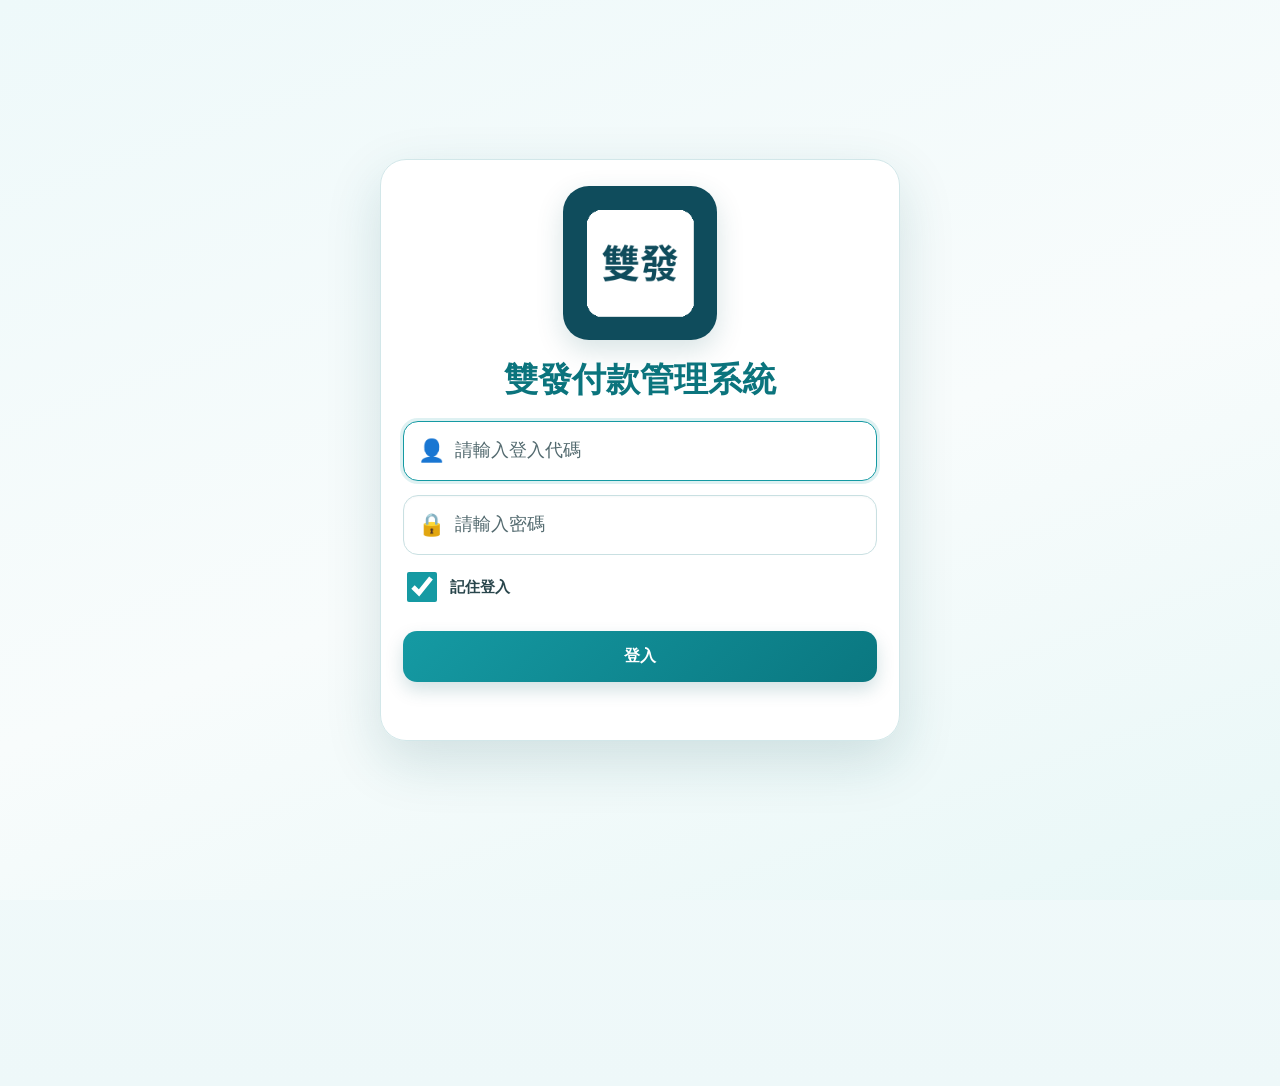
<file: index.html>
<!doctype html><html lang="zh-Hant"><head><meta charset="utf-8"><meta name="viewport" content="width=device-width,initial-scale=1,viewport-fit=cover,user-scalable=no"><meta name="theme-color" content="#159aa3"><meta name="apple-mobile-web-app-capable" content="yes"><meta name="apple-mobile-web-app-status-bar-style" content="default"><meta name="apple-mobile-web-app-title" content="雙發付款"><link rel="apple-touch-icon" href="icon-192.png"><title>雙發付款管理系統 V8.3 Build 0331・報表欄位配色與支票到期日醒目版・測試免授權版</title><link rel="manifest" href="manifest.json"><link rel="stylesheet" href="styles.css?v=83516"><style>
.report-actions{display:flex;gap:10px;flex-wrap:wrap}.status-pill{display:inline-flex}.mini{font-size:13px}.danger{background:#a33}.vendor-row{display:grid}.inline-3{display:grid}.report-table{width:100%}.ai-card{border-style:dashed}.ocr-result{white-space:pre-wrap}

.logout-choice-overlay{position:fixed;inset:0;background:rgba(0,0,0,.48);display:flex;align-items:center;justify-content:center;padding:20px;z-index:99999}.logout-choice-panel{width:min(420px,100%);background:#fff;border-radius:18px;padding:22px;box-shadow:0 18px 60px rgba(0,0,0,.3)}.logout-choice-panel h3{margin-top:0}.logout-choice-panel button{margin-top:10px}
</style></head><body>
<header class="topbar"><button id="backBtn" class="navbtn hidden">←</button><div><h1 id="systemNameHeader">雙發付款管理系統</h1><p id="pageTitle">首頁</p></div><button id="homeBtn" class="navbtn hidden">⌂</button></header>
<main>
<section id="home" class="page active"><div class="hero"><h2 id="homeHeroTitle">付款、銷帳、提醒、報表</h2><p>付款流程更清楚，手機與 iPad 都好操作</p><div class="home-version" style="display:inline-block;margin-top:12px;padding:6px 12px;border-radius:999px;background:#e6f7f7;color:#087f88;font-size:13px;font-weight:800">V8.3 Build 0331｜更新 2026/10/14</div></div><div class="home-grid"><button class="home-card primary add-payment-card" data-go="vendor"><small class="home-card-badge">主要入口</small><b class="home-payment-title"><span data-home-label="payment">新增付款</span><i class="home-payment-plus" aria-hidden="true">＋</i></b><span>建立付款、收款與簽收</span><small class="home-card-flow"><em>廠商</em><i>→</i><em>月份</em><i>→</i><em>金額</em><i>→</i><em>簽名</em></small><small class="home-card-tip">多月份・現金／客票／支票都可以</small></button><button class="home-card" data-go="search"><b data-home-label="settlement">查詢付款資料</b><span>依廠商、序號、票號查詢</span></button><button class="home-card" data-go="checks"><b data-home-label="reminder">支票管理</b><span>票號、到期與銷帳</span></button><button class="home-card" data-go="report"><b data-home-label="report">報表中心</b><span>廠商歷史付款與列印</span></button><button class="home-card" data-go="vendors"><b>廠商基本資料</b><span>新增、修改廠商代號與名稱</span></button><button class="home-card" data-go="todayMail"><b>📦 本日郵寄清單</b><span>查看今日郵寄支票與列印</span></button><button class="home-card" data-go="settings"><b>系統設定</b><span>銀行、付款方式、備份</span></button><button id="homeLogoutBtn" class="home-card logout-card"><b>🚪 登出</b><span>安全離開系統</span></button></div><div id="dueNotice" class="notice hidden"></div><p style="text-align:center;margin:0 0 12px;color:#70868c;font-size:12px">最新功能：付款查詢與報表日期排序</p></section>
<section id="vendor" class="page"><div class="step"><span>1</span>選擇廠商</div><label>廠商<input id="vendorInput" list="vendorOptions" inputmode="search" autocomplete="off" placeholder="可輸入代號或廠商名稱，例如 3046 或櫻翔"><datalist id="vendorOptions"></datalist></label><p class="hint">可直接手動輸入廠商代號或名稱，也可點選下拉建議，例如：3046－櫻翔。</p><button id="vendorNext" class="primary full">下一頁</button><button id="quickAddVendor" class="secondary full">＋ 新增廠商資料</button></section>
<section id="payment" class="page"><div class="step"><span>2</span>付款資料</div><div class="payment-vendor-card"><span>目前廠商</span><b id="paymentVendorName">尚未選擇廠商</b></div><label>收款月份（可填區間）<div class="month-picker-row"><input id="payMonth" type="month" aria-label="起始月份"><span class="month-to">至</span><input id="payMonthEnd" type="month" aria-label="結束月份"><button id="addPayMonth" type="button" class="secondary month-add-btn">加入月份</button></div></label><div id="selectedPayMonths" class="selected-months" aria-live="polite"></div><p class="hint month-hint">例如輸入 2026/05 至 2026/07，會自動登錄 5、6、7 月；也可只填一個月份。點已選月份可移除。</p><label>應付金額<input id="amountDue" type="number" inputmode="numeric"></label><div class="discount-grid"><label>折扣 1（%）<input id="rate" type="number" step="0.01" inputmode="decimal" value="95"></label><label>折扣 2（%）<input id="rate2" type="number" step="0.01" inputmode="decimal" value="100"></label><label>折扣 3（%）<input id="rate3" type="number" step="0.01" inputmode="decimal" value="100"></label></div><p class="hint discount-hint">可連續相乘，例如：10,000 × 92% × 95% × 95% ＝ 8,303。</p><label>付稅金<input id="taxPaid" type="number" min="0" step="1" inputmode="numeric" value="0" placeholder="沒有稅金可留 0"></label><label>去尾數<select id="roundMode"><option value="none">不去尾數</option><option value="ones">去個位數</option><option value="tens">去十位數</option><option value="hundreds">去百位數</option><option value="round">四捨五入到元</option></select></label><div class="calc-box">自動計算實付：<b id="calculatedPaid">$0</b><div class="mini" id="calculationFormula">應付 × 折扣1 × 折扣2 × 折扣3 ＋ 付稅金</div></div><label>實付金額（可手動修改）<input id="amountPaid" type="number" inputmode="numeric"></label><label>扣款／差額<input id="deductionAmount" type="number" inputmode="numeric"></label><label>扣款內容<textarea id="deductionNote" rows="3" placeholder="退貨、折讓、尾數調整等"></textarea></label><button id="paymentNext" class="primary full">下一頁</button></section>
<section id="method" class="page"><div class="step"><span>3</span>選擇付款方式或組合</div><div id="methodChoices" class="choice-grid"></div></section>
<section id="bank" class="page"><div class="step"><span>4</span>選擇銀行</div><div id="bankChoices" class="choice-grid"></div></section>
<section id="check" class="page"><div class="step"><span>5</span>支票／轉帳資料</div><label>銀行<input id="selectedBank" readonly></label><div id="checkFields"><label>支票號碼<select id="checkNumber"></select></label><label>或直接手動輸入支票號碼<input id="manualCheckNumber" autocapitalize="characters" autocomplete="off" placeholder="例如：AB00000862，系統會自動變成 AB-00000862"></label><p class="hint">手動輸入時會優先使用，並自動加入該銀行的支票清單。</p><label>支票到期日<input id="checkDueDate" type="date"></label></div><div id="mailFields" class="hidden"><div class="card"><h3>郵寄資料</h3><label>本次郵寄共幾筆<input id="mailTotalCount" type="number" min="1" step="1" inputmode="numeric" value="1" placeholder="例如：5"></label><label>郵局郵寄貼紙號碼<input id="mailStickerNumber" autocomplete="off" inputmode="text" placeholder="請輸入掛號／郵寄貼紙上的號碼"></label><label>寄件日期<input id="mailDate" type="date"></label><p class="hint">貼紙號碼會存入付款資料，之後可在查詢付款資料中直接搜尋。</p></div></div><div id="transferFields" class="hidden"><label>預定轉帳日<input id="transferDate" type="date"></label></div><label>金額<input id="checkAmount" type="number" inputmode="numeric"></label><p class="hint">系統會在到期／轉帳日前一天及當天提醒。</p><button id="checkNext" class="primary full">下一頁</button></section>
<section id="photos" class="page"><div class="step"><span>6</span>拍照存證</div><div class="upload-card"><b>請款單／貨單</b><input id="invoicePhoto" type="file" accept="image/*" capture="environment" multiple><div id="invoicePreview" class="thumbs"></div></div><div id="checkPhotoBlock" class="upload-card"><b>支票／客票正面</b><input id="checkPhoto" type="file" accept="image/*" capture="environment"><div id="checkPreview" class="thumbs"></div></div><div id="photoStorageStatus" class="photo-storage-status" aria-live="polite"></div><div class="card ai-card"><h3>AI 照片辨識</h3><p class="hint">個人離線版以穩定儲存為主，AI 辨識需要網路，因此離線時不啟用。</p><button id="runOcr" class="secondary full" disabled>離線版不啟用 AI 辨識</button><div id="ocrProgress" class="mini"></div><div id="ocrResult" class="ocr-result hidden"></div></div><button id="photosNext" class="primary full">下一頁</button></section>
<section id="signature" class="page"><div class="step"><span>7</span>廠商確認與簽名</div><div class="signature-payment-card"><div class="signature-vendor" id="signatureVendor">廠商</div><div class="signature-method" id="signatureMethod">付款方式</div><div class="signature-amount-label">本次收款金額</div><div class="signature-amount" id="signatureAmount">NT$ 0</div><div class="signature-warning">請先確認收款金額無誤，再於下方簽名</div></div><p class="hint">請廠商直接用手指在白色區域簽名。簽名後請按「確認收款」。</p><div class="canvas-wrap"><canvas id="signatureCanvas"></canvas></div><div class="two"><button id="clearSignature" class="secondary">清除重簽</button><button id="signatureNext" class="primary">確認收款</button></div></section>
<section id="confirm" class="page"><div class="step"><span>8</span>確認資料</div><div id="summary" class="summary"></div><div class="two"><button id="editBtn" class="secondary">返回修改</button><button id="saveBtn" class="primary">確認存檔</button></div></section>
<section id="done" class="page"><div class="done">✓</div><h2 class="center">付款資料已儲存</h2><div id="doneSerial" class="center"></div><button id="viewLast" class="primary full">查看本筆資料</button><button id="newAgain" class="secondary full">新增下一筆</button><button class="secondary full" data-go="home">返回首頁</button></section>
<section id="search" class="page"><h2>查詢付款資料</h2><input id="searchInput" placeholder="廠商、代號、序號、支票號碼、郵寄貼紙號碼"><label>狀態<select id="statusFilter"><option value="">全部</option><option>待轉帳</option><option>已開支票</option><option>已銷帳</option><option>作廢</option></select></label><label>日期排序<select id="paymentSortOrder"><option value="desc">最新 → 最早</option><option value="asc">最早 → 最新</option></select></label><p id="paymentCount" class="hint">全部 0 筆</p><div id="paymentList"></div></section>
<section id="detail" class="page"><h2>付款明細</h2><div id="detailBody" class="summary"></div><div class="report-actions no-print"><button id="mailSentBtn" class="primary hidden">📮 確認已寄出</button><button id="settleBtn" class="primary">銷帳完成</button><button id="undoSettleBtn" class="secondary hidden">↩ 撤銷銷帳</button><button id="editPaymentBtn" class="secondary">修改本筆</button><button id="deletePaymentBtn" class="secondary danger">刪除本筆</button><button id="printReceiptBtn" class="secondary">列印本筆</button></div><div id="detailImages" class="thumbs big"></div></section>
<section id="checks" class="page"><h2>支票管理</h2><div class="card"><label>銀行<select id="manageBank"></select></label><label>新增單張支票號碼<input id="newCheckNo" autocapitalize="characters" placeholder="例如：AB-00000862"></label><button id="addCheck" class="primary full">新增支票</button></div><div class="card"><h3>批次建立支票號碼</h3><label>票號前綴（兩位英文）<input id="checkPrefix" maxlength="2" autocapitalize="characters" placeholder="例如：AB"></label><label>起始號碼<input id="rangeStart" inputmode="numeric"></label><label>結束號碼<input id="rangeEnd" inputmode="numeric"></label><button id="addRange" class="secondary full">批次新增</button><p class="hint">批次建立的未使用支票，可在下方逐張刪除，或一次清除本銀行全部未使用支票。</p></div><div id="checkList"></div></section>
<section id="report" class="page"><h2>廠商付款報表</h2><div class="card no-print"><label>搜尋廠商<input id="reportVendorSearch" list="reportVendorOptions" inputmode="search" autocomplete="off" placeholder="可輸入中文廠商名稱或代號，例如 櫻翔 或 3046"><datalist id="reportVendorOptions"></datalist></label><p class="hint">可直接輸入中文名稱、部分名稱或廠商代號；留白代表全部廠商。</p><div class="inline-3"><input id="reportStart" type="date"><input id="reportEnd" type="date"><button id="buildReport" class="primary">產生</button></div><label>日期排序<select id="reportSortOrder"><option value="desc">最新 → 最早</option><option value="asc">最早 → 最新</option></select></label><div class="report-actions"><button id="printReport" class="secondary">列印</button><button id="exportCsv" class="secondary">匯出 CSV</button></div></div><div id="reportOutput"></div></section>
<section id="vendors" class="page"><h2>廠商基本資料</h2><div class="card"><p class="hint">每台裝置的廠商資料獨立保存；新裝置不會預載其他人的廠商清單，請自行輸入廠商代號與名稱，例如：3046 櫻翔。</p><div class="inline-3"><input id="vendorCodeManage" placeholder="廠商代號，例如3046"><input id="vendorNameManage" placeholder="廠商名稱，例如櫻翔"><button id="saveVendorManage" class="primary">新增</button></div><input id="vendorSearchManage" placeholder="搜尋代號或名稱"><div id="vendorManageRows"></div></div><div class="card danger-card"><h3>廠商清單管理</h3><p class="hint"><b>清除全部廠商</b>只會移除廠商基本資料與新增付款時的下拉清單；歷史付款中的廠商代號、名稱、付款、照片、簽名都會保留。系統會先建立完整內部備份，並要求二次確認。</p><button id="clearAllVendorsBtn" class="secondary danger full">完整備份後清除全部廠商</button></div></section>
<section id="todayMail" class="page"><h2>本日郵寄清單</h2><div class="card"><label>寄件日期<input id="todayMailDate" type="date"></label><button id="refreshTodayMail" class="secondary full">重新整理清單</button><div id="todayMailSummary" class="backup-status"></div><div id="todayMailList"></div><button id="markAllMailSent" class="primary full">📮 本日全部確認已寄出</button><button id="printTodayMail" class="secondary full">列印／另存 PDF</button></div></section><section id="settings" class="page"><h2>系統設定</h2><div class="card"><h3>系統名稱</h3><p class="hint">可修改首頁、各頁上方、付款簽收單與報表顯示的名稱。</p><input id="systemNameInput" maxlength="30" placeholder="例如：雙發付款管理系統"><button id="saveSystemName" class="primary full">儲存系統名稱</button><button id="resetSystemName" class="secondary full">恢復預設名稱</button></div><div class="card"><h3>首頁文字設定</h3><p class="hint">可修改首頁主要四個按鈕名稱，不影響原本功能。</p><div class="setting-grid"><label>付款<input id="homeLabelPayment" maxlength="12"></label><label>查詢<input id="homeLabelSettlement" maxlength="12"></label><label>支票提醒<input id="homeLabelReminder" maxlength="12"></label><label>報表<input id="homeLabelReport" maxlength="12"></label></div><button id="saveHomeLabels" class="primary full">儲存首頁文字</button><button id="resetHomeLabels" class="secondary full">恢復預設文字</button></div><div class="card"><h3>銀行管理</h3><div class="inline"><input id="newBank" placeholder="新增銀行"><button id="addBank" class="primary">新增</button></div><div id="bankChips" class="chips"></div></div><div class="card"><h3>付款方式</h3><div class="inline"><input id="newMethod" placeholder="新增付款方式"><button id="addMethod" class="primary">新增</button></div><div id="methodChips" class="chips"></div></div><div class="card"><h3>完整備份</h3><label class="toggle-row"><span><b>開啟系統與每次存檔自動備份</b><small>登出前自動完整備份；手動完整備份也包含照片與簽名。正式版與DEV測試版資料分開保存，帶入資料請使用完整備份匯入</small></span><input id="autoBackupToggle" type="checkbox"></label><div id="backupStatus" class="backup-status"></div><button id="exportBtn" class="secondary full">立即完整備份</button><button id="restoreInternalBackupBtn" class="secondary full">從最近一次內部備份還原</button><div id="internalBackupStatus" class="backup-status"></div><label class="secondary full file-label">匯入備份<input id="importInput" type="file" accept="application/json"></label></div><div class="card"><h3>手機儲存空間</h3><div id="storageStatus" class="backup-status"></div><p class="hint"><b>照片永久保留模式：</b>系統不會刪除請款單、支票照片或簽名。空間不足時只會壓縮照片容量。</p><button id="compressPhotosBtn" class="secondary full">壓縮照片（不刪除）</button></div><div class="card danger-card"><h3>清除付款資料</h3><p class="hint"><b>僅清除付款紀錄、照片、簽名及修改紀錄。</b>廠商、銀行、系統名稱、登入帳號與密碼會保留。系統會先自動保存完整內部備份。</p><button id="clearPaymentDataBtn" class="secondary full">完整備份後清除付款資料</button></div><div class="card"><h3>離線使用與更新</h3><p id="offlineStatus" class="hint">正在確認離線狀態…</p><button id="checkUpdateBtn" class="secondary full">連網時檢查更新</button><p class="hint">第一次安裝需要連網開啟一次。完成後可在沒有網路時使用。更新前建議先做完整備份。</p></div><div class="card" id="systemInfoCard"><h3>ℹ️ 系統資訊</h3><div class="backup-status"><b>目前版本</b><br>V8.3 Build 0331<br><small>支票未付款與已逾期總額顯示於清單右上角</small></div><p class="hint">最後更新：2026/10/14<br>資料庫版本：DB 3.0</p><button id="copySystemInfo" class="secondary full">📋 複製系統資訊</button></div></section>
</main><div id="capturePreviewModal" class="capture-preview-modal hidden"><div class="capture-preview-card"><h2>照片預覽</h2><img id="capturePreviewImage" alt="剛拍攝的照片"><p><b>請確認照片清楚、完整、沒有反光。</b></p><div class="two"><button id="retakeCapturePhoto" class="secondary">重新拍照</button><button id="useCapturePhoto" class="primary">使用此照片</button></div></div></div><div id="photoViewer" class="photo-viewer hidden" aria-hidden="true"><button id="closePhotoViewer" class="photo-viewer-close" aria-label="關閉">×</button><img id="photoViewerImage" alt="付款照片放大檢視"><div class="photo-viewer-hint">點一下畫面或按 × 關閉</div></div><div id="toast" class="toast"></div><script src="cloud-config.js?v=83516"></script><script src="app.js?v=83516"></script><script src="v83.js?v=83516"></script></body></html>
</file>
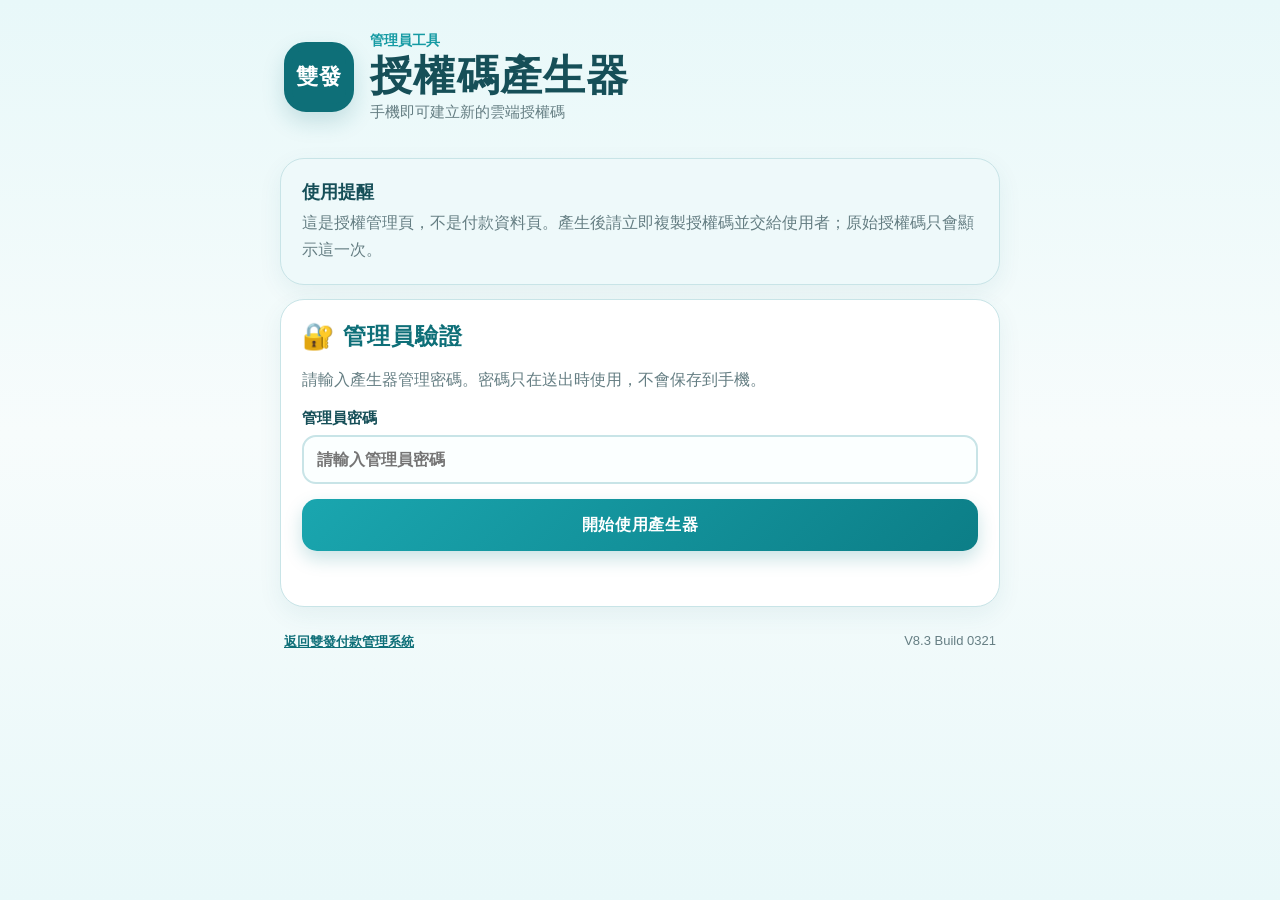
<file: license-generator.html>
<!doctype html>
<html lang="zh-Hant-TW">
<head>
  <meta charset="utf-8">
  <meta name="viewport" content="width=device-width, initial-scale=1, viewport-fit=cover">
  <meta name="theme-color" content="#159aa3">
  <title>雙發｜授權碼產生器</title>
  <link rel="stylesheet" href="license-generator.css">
</head>
<body>
  <main class="page-shell">
    <header class="page-header">
      <div class="brand-mark" aria-hidden="true">雙發</div>
      <div>
        <p class="eyebrow">管理員工具</p>
        <h1>授權碼產生器</h1>
        <p class="subtitle">手機即可建立新的雲端授權碼</p>
      </div>
    </header>

    <section class="notice notice-info">
      <strong>使用提醒</strong>
      <p>這是授權管理頁，不是付款資料頁。產生後請立即複製授權碼並交給使用者；原始授權碼只會顯示這一次。</p>
    </section>

    <section class="panel" id="adminPanel">
      <div class="section-title"><span>🔐</span><h2>管理員驗證</h2></div>
      <p class="muted">請輸入產生器管理密碼。密碼只在送出時使用，不會保存到手機。</p>
      <label class="field">
        <span>管理員密碼</span>
        <input id="adminPassword" type="password" autocomplete="current-password" placeholder="請輸入管理員密碼">
      </label>
      <button class="button button-primary" id="unlockButton" type="button">開始使用產生器</button>
      <p class="status" id="adminStatus" role="status" aria-live="polite"></p>
    </section>

    <section class="panel hidden" id="generatorPanel">
      <div class="section-title"><span>🗝️</span><h2>建立授權碼</h2></div>
      <form id="licenseForm">
        <label class="field">
          <span>公司名稱</span>
          <input id="companyName" type="text" value="雙發水電五金材料行" maxlength="120" required>
        </label>

        <div class="field-row">
          <label class="field">
            <span>授權方案</span>
            <select id="plan">
              <option value="測試版">測試版</option>
              <option value="正式版">正式版</option>
              <option value="自訂版">自訂版</option>
            </select>
          </label>
          <label class="field">
            <span>裝置數量上限</span>
            <input id="maxDevices" type="number" min="1" max="1000" value="10" required>
          </label>
        </div>

        <div class="field-row">
          <label class="field">
            <span>有效期限</span>
            <select id="term">
              <option value="custom">指定日期</option>
              <option value="perpetual">永久</option>
              <option value="1個月">1 個月</option>
              <option value="3個月">3 個月</option>
              <option value="6個月">6 個月</option>
              <option value="1年">1 年</option>
              <option value="2年">2 年</option>
            </select>
          </label>
          <label class="field" id="expiryField">
            <span>到期日</span>
            <input id="expiryDate" type="date" value="2026-09-19">
          </label>
        </div>

        <label class="field">
          <span>離線寬限天數</span>
          <input id="offlineGraceDays" type="number" min="0" max="3650" value="30" required>
          <small>連線暫時中斷時，允許已驗證裝置繼續使用的天數。</small>
        </label>

        <div class="form-actions">
          <button class="button button-primary" id="generateButton" type="submit">產生授權碼</button>
          <button class="button button-secondary" id="clearButton" type="button">清除結果</button>
        </div>
      </form>
      <p class="status" id="formStatus" role="status" aria-live="polite"></p>
    </section>

    <section class="panel result-panel hidden" id="resultPanel">
      <div class="section-title"><span>✅</span><h2>授權碼已建立</h2></div>
      <p class="muted">請先按「複製授權碼」，再把它貼到使用者的系統授權畫面。</p>
      <div class="code-box" id="licenseCode" aria-label="新授權碼"></div>
      <button class="button button-copy" id="copyButton" type="button">複製授權碼</button>
      <dl class="details" id="licenseDetails"></dl>
      <p class="warning">注意：資料庫只保存授權碼雜湊值；離開此頁後無法從雲端找回這組原始授權碼。</p>
    </section>

    <footer class="page-footer">
      <a href="./">返回雙發付款管理系統</a>
      <span>V8.3 Build 0321</span>
    </footer>
  </main>

  <script src="cloud-config.js"></script>
  <script src="license-generator.js"></script>
</body>
</html>
</file>
<file: styles.css>
:root{
  --bg:#f1f9fa;
  --surface:#ffffff;
  --surface-soft:#f8fcfc;
  --ink:#17383e;
  --muted:#698287;
  --brand:#159aa3;
  --brand-deep:#0b747d;
  --brand-light:#e1f7f8;
  --accent:#d79a36;
  --accent-soft:#fff3dc;
  --line:#d5e8ea;
  --success:#16734d;
  --danger:#ad3f44;
  --shadow-sm:0 5px 16px rgba(18,119,126,.09);
  --shadow:0 14px 38px rgba(18,119,126,.13);
  --radius:18px;
}

*{box-sizing:border-box;-webkit-tap-highlight-color:transparent}
html{min-height:100%;background:var(--bg);scroll-behavior:smooth}
body{
  margin:0;
  min-height:100%;
  font-family:-apple-system,BlinkMacSystemFont,"SF Pro Text","PingFang TC","Microsoft JhengHei","Noto Sans TC",sans-serif;
  background:
    radial-gradient(circle at 92% 3%,rgba(67,202,202,.18),transparent 28rem),
    linear-gradient(180deg,#ffffff 0,#f3fbfb 44%,#eef8f9 100%);
  color:var(--ink);
  font-size:16px;
  line-height:1.55;
}
button,input,select,textarea{font:inherit}
button{touch-action:manipulation}
.hidden{display:none!important}

/* 頂端導覽 */
.topbar{
  position:sticky;
  top:0;
  z-index:20;
  min-height:88px;
  display:grid;
  grid-template-columns:48px minmax(0,1fr) 48px;
  align-items:center;
  gap:10px;
  color:#fff;
  padding:calc(12px + env(safe-area-inset-top)) 16px 12px;
  background:
    radial-gradient(circle at 86% -25%,rgba(255,255,255,.36),transparent 15rem),
    linear-gradient(135deg,#148f98 0%,#25b2b9 58%,#62d2cb 100%);
  box-shadow:0 8px 26px rgba(15,118,126,.18);
}
.topbar>div{grid-column:2;grid-row:1;text-align:center;min-width:0}
.topbar #backBtn{grid-column:1;grid-row:1}
.topbar #homeBtn{grid-column:3;grid-row:1}
.topbar h1{margin:0;font-size:21px;line-height:1.2;letter-spacing:.02em;white-space:nowrap;overflow:hidden;text-overflow:ellipsis}
.topbar p{margin:4px 0 0;font-size:13px;font-weight:650;opacity:.9}
.version-tag{
  display:inline-flex;
  align-items:center;
  margin-top:5px;
  padding:3px 9px;
  border:1px solid rgba(255,255,255,.2);
  border-radius:999px;
  background:rgba(255,255,255,.13);
  backdrop-filter:blur(8px);
  font-size:10px;
  font-weight:700;
  letter-spacing:.03em;
  white-space:nowrap;
}
.navbtn{
  width:44px;
  height:44px;
  display:grid;
  place-items:center;
  padding:0;
  border:1px solid rgba(255,255,255,.2);
  border-radius:14px;
  background:rgba(255,255,255,.13);
  color:#fff;
  font-size:25px;
  box-shadow:inset 0 1px 0 rgba(255,255,255,.14);
}
.navbtn:active{transform:scale(.95);background:rgba(255,255,255,.22)}

main{width:min(100%,820px);margin:0 auto;padding:18px 14px calc(42px + env(safe-area-inset-bottom))}
.page{display:none;animation:pageIn .22s ease-out}
.page.active{display:block}
@keyframes pageIn{from{opacity:.45;transform:translateY(5px)}to{opacity:1;transform:none}}

/* 首頁 */
.hero{
  position:relative;
  overflow:hidden;
  margin:3px 0 16px;
  padding:24px 22px;
  border:1px solid rgba(21,154,163,.12);
  border-radius:24px;
  background:linear-gradient(135deg,#ffffff,#e9fbfb);
  box-shadow:var(--shadow);
}
.hero::after{
  content:"$";
  position:absolute;
  right:-7px;
  bottom:-43px;
  width:145px;
  height:145px;
  display:grid;
  place-items:center;
  border-radius:50%;
  background:linear-gradient(145deg,rgba(36,178,185,.14),rgba(36,178,185,.025));
  color:rgba(11,116,125,.14);
  font-size:72px;
  font-weight:900;
}
.hero h2{position:relative;z-index:1;margin:0;font-size:clamp(27px,7vw,36px);line-height:1.2;letter-spacing:-.03em;color:var(--brand-deep)}
.hero p{position:relative;z-index:1;margin:8px 0 0;color:var(--muted);font-weight:650}
.home-grid{display:grid;grid-template-columns:repeat(2,minmax(0,1fr));gap:12px}
.home-card{
  position:relative;
  min-height:142px;
  display:flex;
  flex-direction:column;
  justify-content:flex-end;
  align-items:flex-start;
  gap:4px;
  overflow:hidden;
  padding:19px;
  border:1px solid var(--line);
  border-radius:21px;
  background:rgba(255,255,255,.94);
  color:var(--ink);
  text-align:left;
  box-shadow:var(--shadow-sm);
  transition:transform .16s ease,box-shadow .16s ease,border-color .16s ease;
}
.home-card::before{
  content:"";
  position:absolute;
  left:18px;
  top:17px;
  width:43px;
  height:43px;
  display:grid;
  place-items:center;
  border-radius:14px;
  background:var(--brand-light);
  color:var(--brand);
  font-size:23px;
  font-weight:900;
}
.home-card[data-go="vendor"]::before{content:"＋"}
.home-card[data-go="search"]::before{content:"⌕"}
.home-card[data-go="checks"]::before{content:"票";font-size:17px}
.home-card[data-go="report"]::before{content:"表";font-size:17px}
.home-card[data-go="vendors"]::before{content:"商";font-size:17px}
.home-card[data-go="todayMail"]::before{content:"寄";font-size:17px}
.home-card[data-go="settings"]::before{content:"⚙";font-size:20px}
.home-card b{font-size:19px;line-height:1.25;letter-spacing:-.01em;overflow-wrap:anywhere}
.home-card span{color:var(--muted);font-size:13px;font-weight:600;line-height:1.35}
.home-card.primary{
  grid-column:1/-1;
  min-height:154px;
  background:
    radial-gradient(circle at 90% 5%,rgba(255,255,255,.2),transparent 12rem),
    linear-gradient(135deg,#138c95,#2bb7b9 70%,#57cbc5);
  color:#fff;
  border-color:transparent;
  box-shadow:0 14px 34px rgba(19,140,149,.22);
}
.home-card.primary::before{background:rgba(255,255,255,.16);color:#fff;border:1px solid rgba(255,255,255,.16)}
.home-card.primary span{color:rgba(255,255,255,.78)}
.home-card.primary.add-payment-card{min-height:188px;justify-content:center;align-items:center;gap:4px;padding:48px 16px 18px;text-align:center}
.home-card.primary.add-payment-card::after{content:"→";position:absolute;right:-18px;bottom:-42px;width:150px;height:150px;border-radius:50%;display:grid;place-items:center;background:rgba(255,255,255,.1);color:rgba(255,255,255,.35);font-size:82px;font-weight:300}
.home-card.primary.add-payment-card>*{position:relative;z-index:1}
.home-card.primary.add-payment-card::before{content:none}
.home-card.primary.add-payment-card>.home-card-badge{position:absolute;right:16px;top:14px;padding:4px 9px;border:1px solid rgba(255,255,255,.25);border-radius:999px;background:rgba(255,255,255,.14);color:#fff;font-size:10px;font-weight:850;z-index:2}
.home-card.primary.add-payment-card b.home-payment-title{display:inline-flex;align-items:center;justify-content:center;gap:0;max-width:100%;font-size:clamp(23px,6vw,31px);letter-spacing:.02em;line-height:1.2;white-space:nowrap}
.home-card.primary.add-payment-card .home-payment-title [data-home-label]{color:inherit;font-size:inherit;font-weight:inherit;line-height:inherit}
.home-payment-plus{display:inline-block;color:inherit;font-size:1em;font-style:normal;font-weight:900;line-height:1;margin-left:1px}
.home-card.primary.add-payment-card>span{font-size:15px}
.home-card-flow{display:flex;align-items:center;gap:5px;flex-wrap:wrap;margin-top:10px;padding:6px 9px;border:1px solid rgba(255,255,255,.2);border-radius:999px;background:rgba(255,255,255,.12);color:rgba(255,255,255,.95);font-size:11px;font-weight:800;line-height:1.2}
.home-card-flow em{font-style:normal;white-space:nowrap}
.home-card-flow i{font-style:normal;color:rgba(255,255,255,.7)}
.home-card-tip{margin-top:7px;color:rgba(255,255,255,.72);font-size:11px;font-weight:700;line-height:1.3}
.home-card:active{transform:scale(.975);box-shadow:0 5px 14px rgba(9,67,73,.1)}

/* 標題與步驟 */
.page>h2{margin:4px 2px 17px;font-size:27px;line-height:1.25;color:var(--brand-deep);letter-spacing:-.025em}
.step{
  display:flex;
  align-items:center;
  gap:12px;
  margin:4px 0 19px;
  padding:16px 18px;
  border:1px solid var(--line);
  border-radius:19px;
  background:linear-gradient(135deg,#fff,#eefbfb);
  color:var(--brand-deep);
  font-size:22px;
  font-weight:850;
  box-shadow:var(--shadow-sm);
}
.step span{
  flex:0 0 38px;
  width:38px;
  height:38px;
  display:grid;
  place-items:center;
  border-radius:13px;
  background:linear-gradient(135deg,#1497a0,#36bdbe);
  color:#fff;
  font-size:17px;
  box-shadow:0 6px 14px rgba(20,151,160,.2);
}

/* 表單 */
label{display:grid;gap:8px;margin:13px 0;color:#29464c;font-weight:800;font-size:15px}
input,select,textarea{
  width:100%;
  min-height:52px;
  padding:13px 14px;
  border:1.5px solid var(--line);
  border-radius:14px;
  outline:none;
  background:rgba(255,255,255,.96);
  color:var(--ink);
  font-size:17px;
  font-weight:600;
  box-shadow:inset 0 1px 2px rgba(14,53,57,.025);
  transition:border-color .16s ease,box-shadow .16s ease,background .16s ease;
}
textarea{min-height:100px;resize:vertical;line-height:1.5}
input::placeholder,textarea::placeholder{color:#536a6f;opacity:1;font-weight:500}
input:focus,select:focus,textarea:focus{
  border-color:#16848a;
  background:#fff;
  box-shadow:0 0 0 4px rgba(22,132,138,.12),0 8px 20px rgba(7,91,99,.06);
}
input[readonly]{background:#eaf1f2;color:#4b6267}
.hint{margin:7px 2px;color:var(--muted);font-size:13px;line-height:1.55}
.mini{font-size:13px;color:var(--muted)}

/* 按鈕 */
button,.file-label{
  min-height:50px;
  padding:13px 17px;
  border:0;
  border-radius:14px;
  font-weight:850;
  text-align:center;
  cursor:pointer;
  transition:transform .14s ease,filter .14s ease,box-shadow .14s ease;
}
button:active,.file-label:active{transform:scale(.978)}
.primary{
  color:#fff;
  background:linear-gradient(135deg,var(--brand),#0a7780);
  box-shadow:0 8px 18px rgba(7,91,99,.18);
}
.secondary{
  color:var(--brand-deep);
  background:#e5f1f2;
  border:1px solid #d1e4e6;
}
.danger{color:#fff!important;background:linear-gradient(135deg,#a93a42,#c2555c)!important}
.full{width:100%;margin-top:13px}
button:disabled{opacity:.55;cursor:not-allowed;box-shadow:none}
.primary:disabled{background:#78949b}

/* 卡片與選項 */
.card,.upload-card,.summary,.record{
  border:1px solid var(--line);
  background:rgba(255,255,255,.96);
  border-radius:var(--radius);
  box-shadow:var(--shadow-sm);
}
.card,.upload-card,.summary{padding:17px;margin-bottom:15px}
.card h3,.upload-card h3{margin:0 0 9px;color:var(--brand-deep);font-size:19px}
.upload-card>b{display:block;color:var(--brand-deep);font-size:18px}
.upload-card input{margin-top:10px}
.choice-grid{display:grid;grid-template-columns:repeat(2,minmax(0,1fr));gap:12px}
.choice{
  min-height:94px;
  padding:20px 10px;
  border:1px solid var(--line);
  border-radius:18px;
  background:#fff;
  color:var(--brand-deep);
  font-size:19px;
  font-weight:850;
  box-shadow:var(--shadow-sm);
}
.choice:active{background:var(--brand-light)}
.calc-box{
  margin:13px 0;
  padding:17px;
  border:1px solid #cfe4e6;
  border-radius:17px;
  background:linear-gradient(135deg,#e9f7f7,#f7fbfb);
  color:#35565c;
  box-shadow:inset 4px 0 0 #16848a;
}
.calc-box b{display:inline-block;margin-left:4px;color:var(--brand);font-size:25px}
.ai-card{border:1.5px dashed #72aeb2;background:linear-gradient(135deg,#fff,#f2fafb)}
.ocr-result{margin-top:10px;padding:13px;border:1px solid var(--line);border-radius:13px;background:#f4fafb;white-space:pre-wrap}
.ocr-result button{margin-top:9px}

/* 清單、明細、報表 */
.record{margin:11px 0;padding:16px}
.record h3{margin:0 0 7px;color:var(--brand-deep);font-size:17px;line-height:1.45}
.meta{color:var(--muted);font-size:14px;line-height:1.65}
.status-pill{display:inline-flex;align-items:center;padding:4px 9px;border-radius:999px;background:var(--brand-light);color:var(--brand-deep);font-size:12px;font-weight:800}
.summary .row{display:grid;grid-template-columns:minmax(96px,32%) 1fr;gap:12px;padding:12px 2px;border-bottom:1px solid #e9eff0}
.summary .row:last-child{border-bottom:0}
.key{color:var(--muted);font-weight:700}
.val{color:#203b40;font-weight:800;word-break:break-word}
.report-actions{display:flex;gap:9px;flex-wrap:wrap;margin:11px 0}
.report-actions button{flex:1 1 128px}
.report-table{width:100%;table-layout:fixed;word-break:break-word;border-collapse:separate;border-spacing:0;font-size:13px;overflow:hidden;border:1px solid var(--line);border-radius:14px;background:#fff}
.report-table th,.report-table td{padding:9px 8px;border:0;border-bottom:1px solid var(--line);text-align:left;vertical-align:top}
.report-table th{background:#e8f2f3;color:var(--brand-deep);font-weight:850}
.report-table tr:last-child td{border-bottom:0}
.vendor-row{display:grid;grid-template-columns:82px minmax(0,1fr) auto;gap:8px;align-items:center;margin:9px 0;padding:11px;border-radius:14px;background:var(--surface-soft);border:1px solid #e7edef}
.inline{display:flex;gap:8px;align-items:stretch}
.inline input{min-width:0}
.inline button{white-space:nowrap}
.inline-3{display:grid;grid-template-columns:1fr 1fr auto;gap:8px;align-items:end}

/* 提醒與狀態 */
.notice{
  margin-top:15px;
  padding:15px 16px;
  border:1px solid #ead19a;
  border-radius:17px;
  background:linear-gradient(135deg,#fff9e8,#fff2cc);
  color:#725218;
  line-height:1.65;
  box-shadow:0 8px 20px rgba(138,100,24,.08);
}
.backup-status{margin:12px 0;padding:14px;border-radius:14px;background:#e8f5f5;color:#28565c;font-size:14px;line-height:1.65;border:1px solid #d3e9ea}
.toggle-row{display:flex;justify-content:space-between;align-items:center;gap:14px;padding:10px 0}
.toggle-row span{display:flex;flex-direction:column;gap:4px}
.toggle-row small{color:var(--muted);font-weight:500}
.toggle-row input{width:30px;height:30px;min-height:30px;accent-color:var(--brand)}
.chips{display:flex;flex-wrap:wrap;gap:8px;margin:12px 0}
.chip{min-height:40px;padding:8px 12px;border:1px solid var(--line);border-radius:999px;background:#fff;color:#37565c;box-shadow:none}
.file-label input{display:none}

/* 圖片與簽名 */
.thumbs{display:grid;grid-template-columns:repeat(3,1fr);gap:9px;margin-top:11px}
.thumbs img{width:100%;aspect-ratio:1;object-fit:cover;border:1px solid var(--line);border-radius:12px;background:#fff;box-shadow:var(--shadow-sm)}
.thumbs.big img{aspect-ratio:auto;max-height:360px;object-fit:contain}
.evidence-item{margin:0;min-width:0}.evidence-item figcaption{margin:2px 0 5px;color:var(--brand-deep);font-size:13px;font-weight:850}.evidence-item img{display:block}
.canvas-wrap{height:54vh;min-height:380px;max-height:650px;overflow:hidden;border:2px dashed #8eb4b8;border-radius:18px;background:#fff;box-shadow:inset 0 0 0 5px #f4f8f8}
.canvas-wrap canvas{display:block;width:100%;height:100%;touch-action:none}
.two{display:grid;grid-template-columns:1fr 1fr;gap:10px;margin-top:12px}
.done{width:92px;height:92px;display:grid;place-items:center;margin:34px auto 15px;border-radius:50%;background:linear-gradient(145deg,#dff4e9,#f1fbf6);color:var(--success);font-size:50px;font-weight:950;box-shadow:0 12px 28px rgba(22,115,77,.14)}
.center{text-align:center}
.setting-grid{display:grid;grid-template-columns:1fr 1fr;gap:10px}
.setting-grid label{margin:5px 0}
.credential-hint{margin:4px 0 10px}
.user-management-list{display:grid;gap:8px;margin:10px 0 14px}
.user-management-row{display:flex;align-items:center;justify-content:space-between;gap:10px;padding:11px 12px;border:1px solid #cfe5e7;border-radius:14px;background:#f5fbfc}
.user-management-row b,.user-management-row small{display:block}
.user-management-row small{margin-top:3px;color:#6a858a;font-size:13px}
.user-management-row button{flex:0 0 auto;padding:9px 14px}
.license-panel{max-width:520px}
.license-intro{margin:8px 0 14px;color:#5f7b80;line-height:1.6}
.license-panel .lock-notice{margin:12px 0;text-align:left;word-break:break-all}
input[readonly]{background:#eef8f9;color:var(--muted);cursor:not-allowed}

.toast{
  position:fixed;
  left:50%;
  bottom:calc(24px + env(safe-area-inset-bottom));
  z-index:99;
  max-width:min(90%,560px);
  padding:12px 18px;
  border:1px solid rgba(255,255,255,.16);
  border-radius:999px;
  background:rgba(17,52,58,.95);
  color:#fff;
  text-align:center;
  font-weight:750;
  box-shadow:0 12px 34px rgba(0,0,0,.22);
  transform:translate(-50%,120px);
  opacity:0;
  transition:.25s;
  backdrop-filter:blur(9px);
}
.toast.show{transform:translate(-50%,0);opacity:1}

@media(min-width:700px){
  main{padding:24px 20px 54px}
  .home-grid{grid-template-columns:repeat(3,minmax(0,1fr));gap:14px}
  .home-card.primary{grid-column:span 2;grid-row:span 1}
  .home-card{min-height:154px}
}

@media(max-width:520px){
  .topbar{min-height:84px;padding-left:12px;padding-right:12px}
  .topbar h1{font-size:19px}
  main{padding:14px 12px calc(34px + env(safe-area-inset-bottom))}
  .page>h2{font-size:25px;margin-bottom:13px}
  .step{margin-bottom:14px;padding:13px 14px;font-size:20px}
  .card,.upload-card,.summary{padding:15px;margin-bottom:12px}
  label{margin:10px 0;gap:6px;font-size:14px}
  input,select,textarea{min-height:49px;padding:11px 12px;font-size:16px}
  button,.file-label{min-height:49px;padding:12px 14px}
  .home-grid{grid-template-columns:1fr 1fr;gap:10px}
  .home-card{min-height:137px;padding:16px}
  .home-card::before{left:15px;top:14px;width:40px;height:40px}
  .home-card b{font-size:17px}
  .home-card.primary{min-height:148px}
  .two{grid-template-columns:1fr}
  .thumbs{grid-template-columns:repeat(2,1fr)}
  .inline-3{grid-template-columns:1fr 1fr}
  .inline-3 button{grid-column:1/-1}
  .setting-grid{grid-template-columns:1fr}
  .vendor-row{grid-template-columns:68px minmax(0,1fr)}
  .vendor-row>div{grid-column:1/-1;display:grid;grid-template-columns:1fr 1fr;gap:6px}
}

@media(max-width:370px){
  .home-grid{grid-template-columns:1fr}
  .home-card.primary{grid-column:auto}
  .home-card{min-height:125px}
  .choice-grid{grid-template-columns:1fr}
}

@media print{
  header,.no-print,.home-grid,.notice,button{display:none!important}
  body{background:#fff}
  main{max-width:none;padding:0}
  .page{display:none!important}
  #report{display:block!important}
  .card{box-shadow:none;border:0}
  .report-table{font-size:11px;border-radius:0}
}

/* Build 008：付款照片點選放大 */
#detailImages img{cursor:zoom-in;touch-action:manipulation}
.photo-viewer{position:fixed;inset:0;z-index:99999;background:rgba(0,0,0,.92);display:flex;align-items:center;justify-content:center;padding:58px 12px 42px}
.photo-viewer.hidden{display:none!important}
.photo-viewer img{width:100%;height:100%;max-width:1200px;max-height:calc(100vh - 100px);object-fit:contain;border-radius:8px;touch-action:pinch-zoom}
.photo-viewer-close{position:fixed;top:max(14px,env(safe-area-inset-top));right:16px;width:48px;height:48px;border:0;border-radius:50%;background:rgba(255,255,255,.96);color:#111;font-size:34px;line-height:1;font-weight:700;z-index:100000;box-shadow:0 4px 18px rgba(0,0,0,.3)}
.photo-viewer-hint{position:fixed;left:50%;bottom:max(12px,env(safe-area-inset-bottom));transform:translateX(-50%);color:#fff;background:rgba(0,0,0,.55);padding:7px 14px;border-radius:999px;font-size:14px;white-space:nowrap}


/* Build 016：登入畫面 Logo 置中、系統名稱同步 */
.login-gate{
  position:fixed;
  inset:0;
  z-index:100000;
  display:flex;
  align-items:flex-start;
  justify-content:center;
  overflow-y:auto;
  padding:max(28px,env(safe-area-inset-top)) 18px max(28px,env(safe-area-inset-bottom));
  background:linear-gradient(160deg,#eef9fa 0%,#f8fcfc 55%,#e8f7f7 100%);
}
.login-gate.hidden{display:none!important}
.login-panel{
  width:min(100%,520px);
  margin:auto;
  padding:26px 22px 24px;
  border:1px solid #d2e7e9;
  border-radius:26px;
  background:rgba(255,255,255,.97);
  box-shadow:0 20px 55px rgba(17,88,94,.16);
}
.login-brand{text-align:center;margin-bottom:20px}
.login-logo{
  display:block;
  width:154px;
  height:154px;
  margin:0 auto 18px;
  object-fit:contain;
  border-radius:26px;
  box-shadow:0 10px 28px rgba(6,83,90,.16);
}
.login-brand h2{
  margin:0;
  color:var(--brand-deep);
  font-size:clamp(25px,7vw,34px);
  line-height:1.25;
  text-align:center;
  word-break:break-word;
}
.login-brand p{margin:10px 0 0;color:var(--muted);font-size:14px;font-weight:800;text-align:center}
.login-panel>small{display:block;margin-top:12px;text-align:center;color:var(--muted)}
.remember-row{display:flex;align-items:center;justify-content:flex-start;gap:10px}
.remember-row input{width:30px;height:30px;min-height:30px;accent-color:var(--brand)}
.login-message{min-height:24px;margin-top:10px;text-align:center;color:#a33;font-weight:800}
body.login-locked{overflow:hidden}
body.login-locked>.topbar,body.login-locked>main,body.login-locked>#photoViewer{visibility:hidden!important;pointer-events:none!important}
/* 啟動讀取雲端授權時，避免 pageshow 事件先閃出授權碼畫面 */
body.license-starting #licenseGate{display:none!important}
@media(max-width:520px){
  .login-gate{padding-left:14px;padding-right:14px}
  .login-panel{padding:22px 18px 20px;border-radius:22px}
  .login-logo{width:138px;height:138px}
}


/* Build 017：首頁隱藏版本、登入欄位簡潔化 */
.version-tag{display:none!important}
.login-brand p{display:none!important}
.login-input-row{display:flex;align-items:center;gap:10px;margin:14px 0;padding:0 14px;border:1px solid #c9e0e2;border-radius:15px;background:#fff;box-shadow:inset 0 1px 2px rgba(12,70,74,.04)}
.login-input-row:focus-within{border-color:var(--brand);box-shadow:0 0 0 3px rgba(21,154,163,.14)}
.login-input-icon{font-size:22px;line-height:1;flex:0 0 auto}
.login-input-row input{width:100%;min-width:0;margin:0;border:0!important;outline:0!important;box-shadow:none!important;background:transparent;padding:15px 0;font-size:18px;min-height:54px}
.login-input-row input::placeholder{color:#536a6f;opacity:1}

.home-card.logout-card{border-color:#f0c8c8;background:#fffafa;color:#8c2f2f}.home-card.logout-card::before{content:'↪';background:#fdeaea;color:#a33;border-color:#f2cccc}.home-card.logout-card span{color:#8b5a5a}


/* Build 025：簽名頁顯示收款金額與確認提醒 */
.signature-payment-card{margin:0 0 7px;padding:9px 12px;border:2px solid #159aa3;border-radius:17px;background:#f5ffff;text-align:center;box-shadow:0 5px 14px rgba(21,154,163,.10)}
.signature-vendor{font-size:17px;font-weight:900;color:#174f53;margin-bottom:2px;line-height:1.25}
.signature-method{font-size:15px;font-weight:800;color:#486b6e;margin-bottom:4px;line-height:1.2}
.signature-amount-label{font-size:13px;font-weight:900;color:#6a7d7f;line-height:1.15}
.signature-amount{font-size:clamp(29px,8vw,44px);line-height:1.05;font-weight:1000;letter-spacing:.3px;color:#b32121;margin:2px 0 5px;word-break:break-all}
.signature-warning{font-size:13px;font-weight:900;color:#8a4a00;background:#fff4d7;border-radius:10px;padding:6px 8px;line-height:1.3}

/* Build 025.1 高畫質照片預覽 */
.capture-preview-modal{position:fixed;inset:0;z-index:9999;background:rgba(0,0,0,.78);display:flex;align-items:center;justify-content:center;padding:16px}.capture-preview-modal.hidden{display:none}.capture-preview-card{width:min(760px,100%);max-height:94vh;overflow:auto;background:#fff;border-radius:20px;padding:18px;text-align:center}.capture-preview-card h2{margin:0 0 12px}.capture-preview-card img{display:block;width:100%;max-height:68vh;object-fit:contain;background:#111;border-radius:12px}.capture-preview-card .two{margin-top:14px}.photo-thumb-wrap{position:relative;display:inline-block}.photo-thumb-wrap img{display:block}.photo-remove{position:absolute;right:-6px;top:-6px;width:30px;height:30px;border:0;border-radius:50%;background:#c62828;color:#fff;font-size:22px;line-height:28px;padding:0;box-shadow:0 2px 8px rgba(0,0,0,.3)}

/* Build 025.2：方案10，上下資訊縮小、簽名區放大 */
#signature>.step{margin-bottom:7px;padding-top:7px;padding-bottom:7px}
#signature>.hint{margin:5px 2px 7px;font-size:13px;line-height:1.35}
#signature>.two{margin-top:8px}
#signature .canvas-wrap{height:30vh;min-height:215px;max-height:285px}
#signature .signature-payment-card{padding:7px 10px;margin-bottom:5px}
#signature .signature-vendor{font-size:16px}
#signature .signature-method{font-size:14px;margin-bottom:2px}
#signature .signature-amount-label{font-size:12px}
#signature .signature-warning{padding:5px 7px;font-size:12px}
#signature .two button{min-height:46px;padding-top:8px;padding-bottom:8px}
@media(max-height:760px){.canvas-wrap{height:48vh;min-height:300px}.signature-payment-card{padding:7px 10px}.signature-amount{font-size:clamp(27px,7vw,39px)}}
@media(max-height:760px){#signature .canvas-wrap{height:27vh;min-height:185px;max-height:235px}}


/* Build 025.3：收款月份可多選／區間 */
.month-picker-row{display:grid;grid-template-columns:minmax(0,1fr) auto minmax(0,1fr) auto;gap:9px;align-items:center;margin-top:7px}
.month-picker-row input{margin:0}
.month-to{color:var(--muted);font-weight:800;text-align:center}
.month-add-btn{white-space:nowrap;min-height:48px;padding:10px 14px}
.selected-months{display:flex;flex-wrap:wrap;gap:8px;min-height:42px;padding:7px 9px;border:1px solid #c9e0e2;border-radius:13px;background:#f8ffff;margin-top:7px}
.month-chip{display:inline-flex;align-items:center;gap:7px;border:1px solid #159aa3;border-radius:999px;background:#e9fbfc;color:#155c61;font-weight:900;padding:8px 11px;font-size:15px;box-shadow:none}
.month-chip span{font-size:19px;line-height:1;color:#a52323}
.month-empty{align-self:center;color:#789092;font-size:14px;padding:3px}
.month-hint{margin-top:5px!important}

/* Build 025.8：客票／雙發支票／現金混合付款 */
.mixed-payment-editor{width:100%}
.mixed-intro{margin-bottom:12px;background:linear-gradient(135deg,#f3ffff,#fff)}
.mixed-intro p{margin:0;color:var(--muted);font-size:14px}
.mixed-part{margin:11px 0;padding:14px;border:1px solid #cfe4e6;border-radius:16px;background:#fbffff;box-shadow:0 4px 12px rgba(18,119,126,.06)}
.mixed-part-head{display:flex;align-items:center;justify-content:space-between;gap:8px;margin-bottom:9px;color:var(--brand-deep)}
.text-danger{border:0;background:transparent;color:var(--danger);font-weight:850;padding:5px 2px}
.mixed-part-basic,.mixed-part-fields{display:grid;grid-template-columns:repeat(2,minmax(0,1fr));gap:9px}
.mixed-part-fields{margin-top:9px}
.mixed-part-hint{grid-column:1/-1;margin:0!important;font-size:13px}
.mixed-total{display:grid;grid-template-columns:1fr auto;gap:4px 10px;align-items:center;margin-top:14px;padding:14px 15px;border:1px solid #cfe4e6;border-radius:15px;background:#eaf8f8;color:var(--brand-deep)}
.mixed-total b{font-size:20px;text-align:right}
.mixed-total strong{grid-column:1/-1;color:#a36b13;font-size:14px}
.mixed-total strong.is-ok{color:var(--success)}
.mixed-total strong.is-bad{color:var(--danger)}
.photo-storage-status{margin:10px 0 15px;padding:12px 14px;border:1px solid #cfe4e6;border-radius:14px;background:#f2fbfb;color:#315c61;font-size:14px;line-height:1.6}
.photo-storage-status small{color:var(--muted)}
@media(max-width:600px){.month-picker-row{grid-template-columns:minmax(0,1fr) auto minmax(0,1fr)}.month-add-btn{grid-column:1/-1;width:100%}.mixed-part-basic,.mixed-part-fields{grid-template-columns:1fr}}


/* Build 025.6：手機報表改為逐筆卡片，避免欄位被擠成直排 */
#reportOutput>.card{overflow:hidden}
#reportOutput>.card>h2{font-size:clamp(22px,6vw,34px);line-height:1.25;word-break:keep-all}
@media (max-width:700px){
  #report{padding-left:12px;padding-right:12px}
  #reportOutput>.card{padding:14px 12px}
  #reportOutput>.card>h2{font-size:25px;margin-bottom:12px}
  #reportOutput>.card>p{font-size:16px;line-height:1.55;margin:8px 0}
  #reportOutput .report-table{display:block;border:0;background:transparent}
  #reportOutput .report-table thead{display:none}
  #reportOutput .report-table tbody{display:block}
  #reportOutput .report-table tr{display:block;margin:12px 0;padding:12px 14px;border:1px solid var(--line);border-radius:14px;background:#fff;box-shadow:0 2px 8px rgba(8,77,83,.05)}
  #reportOutput .report-table td{display:grid;grid-template-columns:86px minmax(0,1fr);gap:10px;padding:7px 0;border:0;border-bottom:1px solid #edf2f3;font-size:15px;line-height:1.45;word-break:break-word}
  #reportOutput .report-table td:last-child{border-bottom:0}
  #reportOutput .report-table td::before{content:attr(data-label);font-weight:850;color:var(--brand-deep)}
}

/* Build 0322 hotfix：三段折扣與付稅金 */
.discount-grid{display:grid;grid-template-columns:repeat(3,minmax(0,1fr));gap:10px}
.discount-grid label{min-width:0}
.discount-grid input{width:100%}
.discount-hint{margin-top:-4px}
@media(max-width:640px){.discount-grid{grid-template-columns:1fr}.discount-grid label{margin-bottom:0}}

/* Build 0324：付款第 2 頁固定顯示目前廠商 */
.payment-vendor-card{margin:-4px 0 16px;padding:12px 14px;border:1px solid #b9dddf;border-radius:15px;background:#f2fbfb;box-shadow:0 4px 12px rgba(21,154,163,.07)}
.payment-vendor-card span{display:block;font-size:13px;font-weight:800;color:#6a7d7f;margin-bottom:3px}
.payment-vendor-card b{display:block;font-size:20px;line-height:1.3;color:#174f53;word-break:break-word}


/* Build 0325：首頁底部常駐顯示所有尚未銷帳支票 */
.pending-check-head{display:flex;align-items:center;justify-content:space-between;gap:10px;margin-bottom:4px}
.pending-check-head span{font-weight:800;white-space:nowrap}
.pending-check-note{margin:4px 0 10px;font-size:13px;line-height:1.55;color:#725218}
.pending-check-list{display:grid;gap:8px}
.pending-check-row{width:100%;display:grid;grid-template-columns:96px minmax(0,1fr) auto;grid-template-areas:"date main amount" "date state state";gap:3px 10px;align-items:center;text-align:left;padding:11px 12px;border-radius:13px;border:1px solid #ead19a;background:rgba(255,255,255,.72);color:#4d3b19;box-shadow:none;min-height:0}
.pending-check-row:active{transform:none}
.pending-check-date{grid-area:date;font-weight:850;font-size:13px}
.pending-check-main{grid-area:main;min-width:0;display:flex;flex-direction:column;gap:2px}
.pending-check-main b{font-size:14px;overflow-wrap:anywhere}
.pending-check-main small{font-size:12px;color:#79633b;overflow-wrap:anywhere}
.pending-check-amount{grid-area:amount;font-weight:900;white-space:nowrap}
.pending-check-state{grid-area:state;justify-self:start;font-size:12px;font-weight:800;color:#6e5a31}
.pending-check-state.is-today{color:#a85a00}
.pending-check-state.is-overdue{color:#b42318}
@media(max-width:600px){.pending-check-row{grid-template-columns:82px minmax(0,1fr);grid-template-areas:"date main" "amount state"}.pending-check-amount{justify-self:start}.pending-check-state{justify-self:end;text-align:right}}


/* Build 0330：報表廠商與實付醒目配色、支票到期日紅字 */
.report-vendor-name{color:#007f8c;background:#e4f8fa;border-radius:7px;padding:2px 5px;font-weight:950;-webkit-print-color-adjust:exact;print-color-adjust:exact}
.report-paid-amount,.report-paid-total{color:#c62828;background:#fff0ed;border-radius:7px;padding:2px 5px;font-weight:950;-webkit-print-color-adjust:exact;print-color-adjust:exact}
.report-due-date{color:#c62828!important;font-weight:950;-webkit-print-color-adjust:exact;print-color-adjust:exact}


/* Build 0331：未付款及已逾期支票金額顯示於清單右上角 */
.pending-check-head-meta{display:grid;justify-items:end;gap:3px;text-align:right;color:#35565c;font-size:13px;line-height:1.35}
.pending-check-total{color:#075f67;font-size:15px;font-weight:950;white-space:nowrap}
.pending-check-overdue-total{color:#b42318;font-size:14px;font-weight:950;white-space:nowrap}
@media(max-width:600px){.pending-check-head{align-items:flex-start}.pending-check-head-meta{font-size:12px}.pending-check-total,.pending-check-overdue-total{font-size:13px}}
</file>
<file: license-generator.css>
:root {
  color-scheme: light;
  --teal: #159aa3;
  --teal-dark: #0e6f78;
  --ink: #164f58;
  --muted: #657e83;
  --line: #c8e4e7;
  --panel: #ffffff;
  --soft: #eef9fa;
  --danger: #b93434;
  font-family: -apple-system, BlinkMacSystemFont, "SF Pro Text", "PingFang TC", "Noto Sans TC", sans-serif;
}

* { box-sizing: border-box; }

body {
  margin: 0;
  min-height: 100vh;
  color: var(--ink);
  background: linear-gradient(180deg, #e8f8f9 0%, #f7fcfc 48%, #e9f8f9 100%);
}

button, input, select { font: inherit; }
button { -webkit-tap-highlight-color: transparent; }

.page-shell {
  width: min(100% - 28px, 720px);
  margin: 0 auto;
  padding: max(22px, env(safe-area-inset-top)) 0 28px;
}

.page-header {
  display: flex;
  align-items: center;
  gap: 16px;
  padding: 10px 4px 22px;
}

.brand-mark {
  display: grid;
  place-items: center;
  width: 70px;
  height: 70px;
  flex: 0 0 70px;
  color: #fff;
  background: var(--teal-dark);
  border: 8px solid var(--teal-dark);
  border-radius: 22px;
  box-shadow: 0 10px 22px rgba(14, 111, 120, .18);
  font-size: 22px;
  font-weight: 900;
  letter-spacing: 1px;
}

.eyebrow { margin: 0 0 3px; color: var(--teal); font-size: 14px; font-weight: 800; }
h1, h2, p { margin-top: 0; }
h1 { margin-bottom: 4px; font-size: clamp(27px, 7vw, 42px); line-height: 1.1; letter-spacing: .03em; }
h2 { margin: 0; font-size: 23px; letter-spacing: .04em; }
.subtitle { margin: 0; color: var(--muted); font-size: 15px; }

.notice, .panel {
  margin: 14px 0;
  padding: 21px;
  background: var(--panel);
  border: 1px solid var(--line);
  border-radius: 24px;
  box-shadow: 0 8px 24px rgba(35, 103, 111, .07);
}

.notice-info { color: var(--ink); background: var(--soft); }
.notice strong { display: block; margin-bottom: 6px; font-size: 18px; }
.notice p { margin-bottom: 0; color: var(--muted); line-height: 1.65; }

.section-title { display: flex; align-items: center; gap: 9px; margin-bottom: 15px; color: var(--teal-dark); }
.section-title span { font-size: 26px; }
.muted, small { color: var(--muted); }
.muted { line-height: 1.65; }

.field { display: grid; gap: 7px; margin: 15px 0; font-weight: 800; }
.field > span { font-size: 15px; }
.field small { font-size: 12px; font-weight: 500; line-height: 1.5; }
.field input, .field select {
  width: 100%;
  min-height: 49px;
  padding: 11px 13px;
  color: var(--ink);
  background: #fbffff;
  border: 2px solid var(--line);
  border-radius: 14px;
  outline: none;
}
.field input:focus, .field select:focus { border-color: var(--teal); box-shadow: 0 0 0 3px rgba(21, 154, 163, .13); }
.field-row { display: grid; grid-template-columns: 1fr 1fr; gap: 13px; }

.button {
  width: 100%;
  min-height: 52px;
  border: 0;
  border-radius: 15px;
  cursor: pointer;
  font-weight: 900;
  letter-spacing: .04em;
}
.button:disabled { opacity: .55; cursor: wait; }
.button-primary { color: white; background: linear-gradient(135deg, #1aa6af, #0c7e87); box-shadow: 0 8px 18px rgba(14, 126, 135, .22); }
.button-secondary { color: var(--teal-dark); background: #e9f5f6; border: 1px solid var(--line); }
.button-copy { margin-top: 12px; color: var(--teal-dark); background: #dff3f4; border: 1px solid var(--line); }
.form-actions { display: grid; gap: 10px; margin-top: 20px; }

.status { min-height: 22px; margin: 12px 0 0; color: var(--muted); font-size: 14px; line-height: 1.55; }
.status.error { color: var(--danger); font-weight: 800; }
.status.success { color: #087b55; font-weight: 800; }

.hidden { display: none !important; }
.result-panel { border-color: #96d9c0; }
.code-box {
  overflow-wrap: anywhere;
  padding: 16px;
  color: #073e46;
  background: #f1fffa;
  border: 2px dashed #8ed0bc;
  border-radius: 15px;
  font-family: ui-monospace, SFMono-Regular, Menlo, Consolas, monospace;
  font-size: clamp(17px, 4.7vw, 24px);
  font-weight: 900;
  letter-spacing: .04em;
  line-height: 1.5;
  text-align: center;
  user-select: all;
}
.details { display: grid; grid-template-columns: minmax(115px, .8fr) 1.2fr; margin: 18px 0 0; border-top: 1px solid var(--line); }
.details dt, .details dd { margin: 0; padding: 10px 0; border-bottom: 1px solid var(--line); }
.details dt { color: var(--muted); font-size: 14px; }
.details dd { font-weight: 800; text-align: right; }
.warning { margin: 16px 0 0; color: #8a5b1e; font-size: 13px; line-height: 1.6; }
.page-footer { display: flex; justify-content: space-between; gap: 12px; padding: 12px 4px 0; color: var(--muted); font-size: 13px; }
.page-footer a { color: var(--teal-dark); font-weight: 800; }

@media (max-width: 470px) {
  .page-shell { width: min(100% - 20px, 720px); }
  .panel, .notice { padding: 17px; border-radius: 20px; }
  .page-header { gap: 12px; }
  .brand-mark { width: 58px; height: 58px; flex-basis: 58px; border-radius: 18px; font-size: 18px; }
  .field-row { grid-template-columns: 1fr; gap: 0; }
  .details { grid-template-columns: 1fr 1.25fr; }
}
</file>
